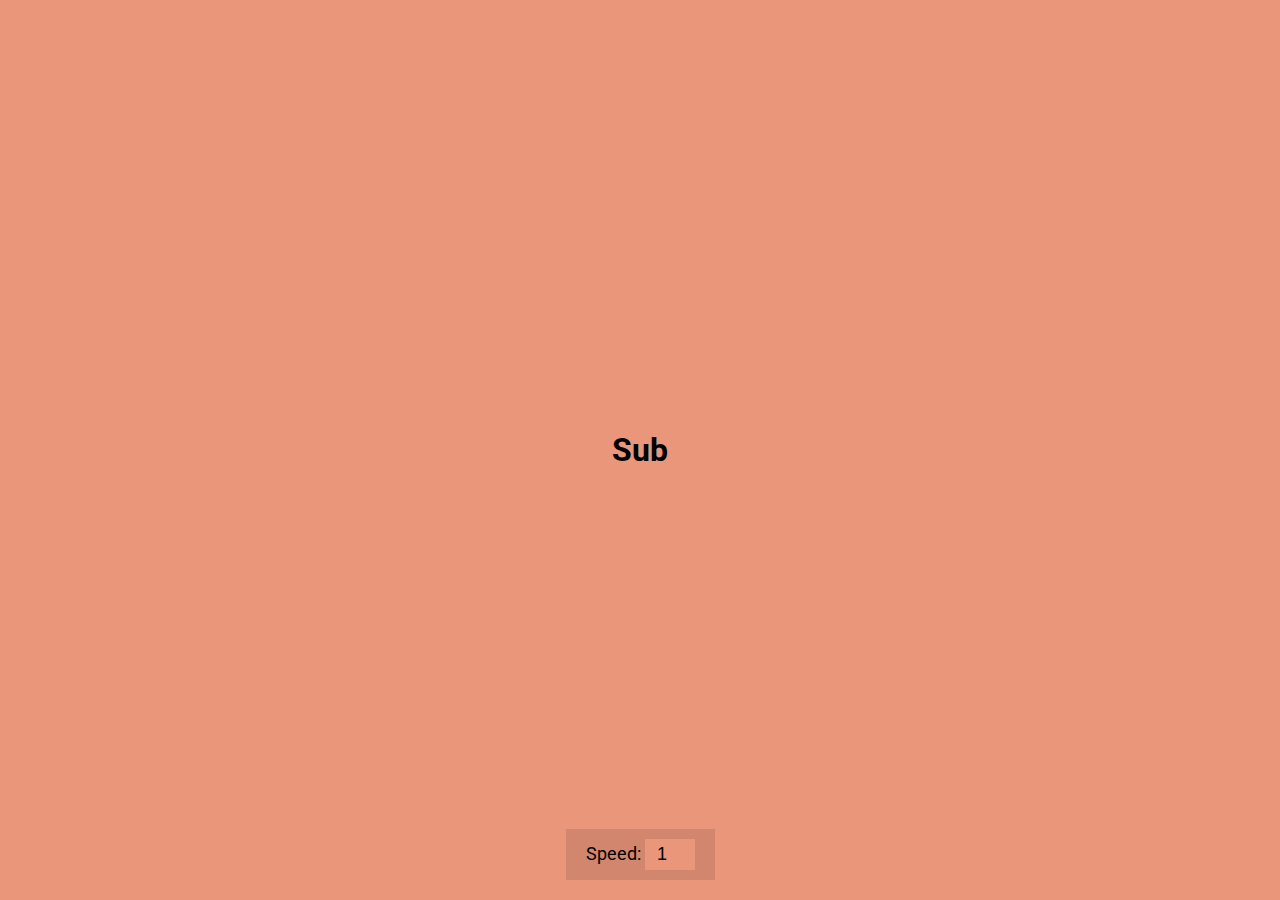
<file: Autotext/index.htm>
<!DOCTYPE html>
<html lang="en">

<head>
  <meta charset="UTF-8" />
  <meta name="viewport" content="width=device-width, initial-scale=1.0" />
  <link rel="stylesheet" href="style.css" />
  <title>Auto Text Effect</title>
</head>

<body>
  <h1 id="text">Starting...</h1>

  <div>
    <label for="speed">Speed:</label>
    <input type="number" name="speed" id="speed" value="1" min="1" max="50" step="1">
  </div>

  <script src="script.js"></script>
</body>

</html>
</file>
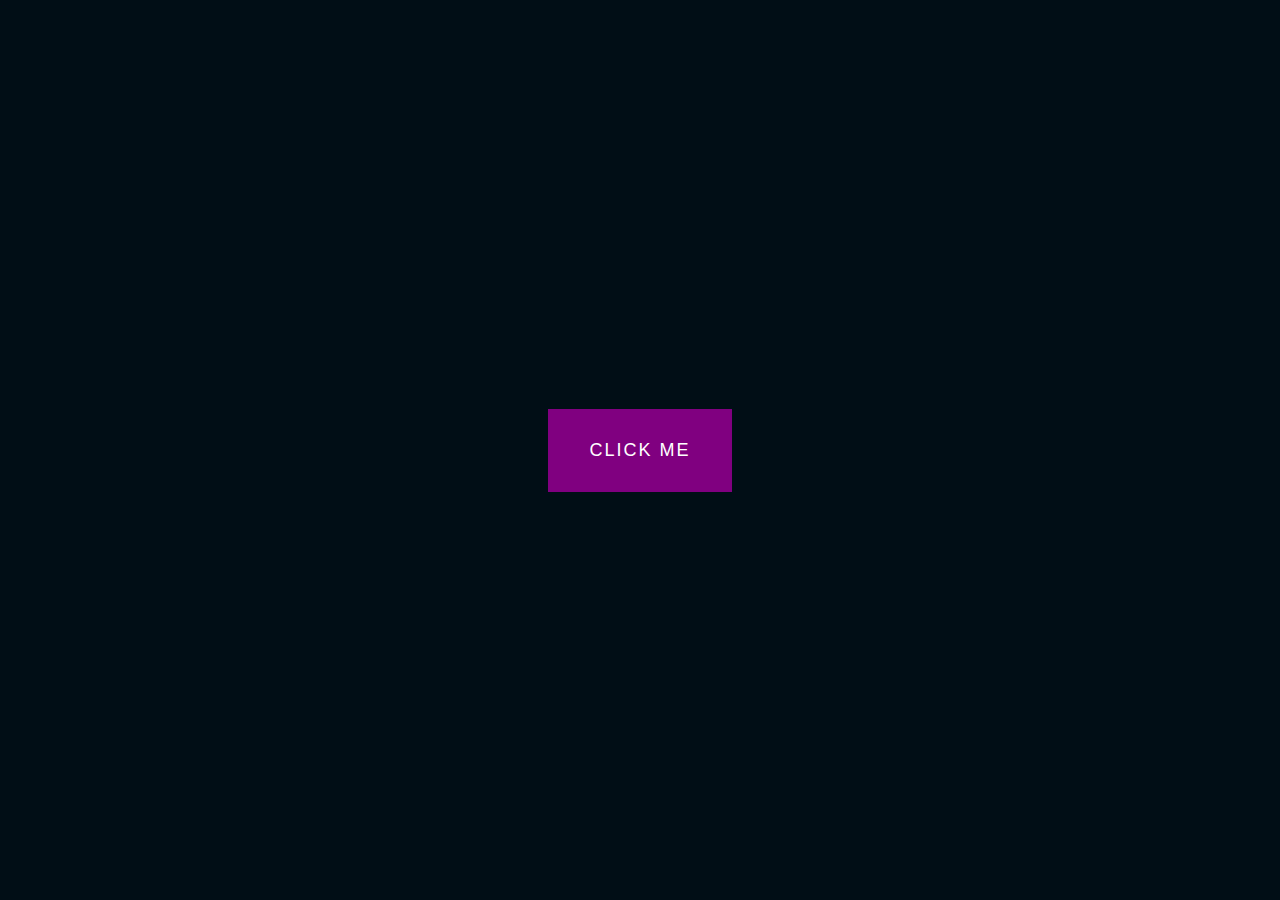
<file: Button Ripple Effect/index.html>
<!DOCTYPE html>
<html lang="en">

<head>
  <meta charset="UTF-8" />
  <meta name="viewport" content="width=device-width, initial-scale=1.0" />
  <link rel="stylesheet" href="style.css" />
  <title>Button Ripple Effect</title>
</head>

<body>
  <button class="ripple">Click Me</button>
  <script src="script.js"></script>
</body>

</html>
</file>
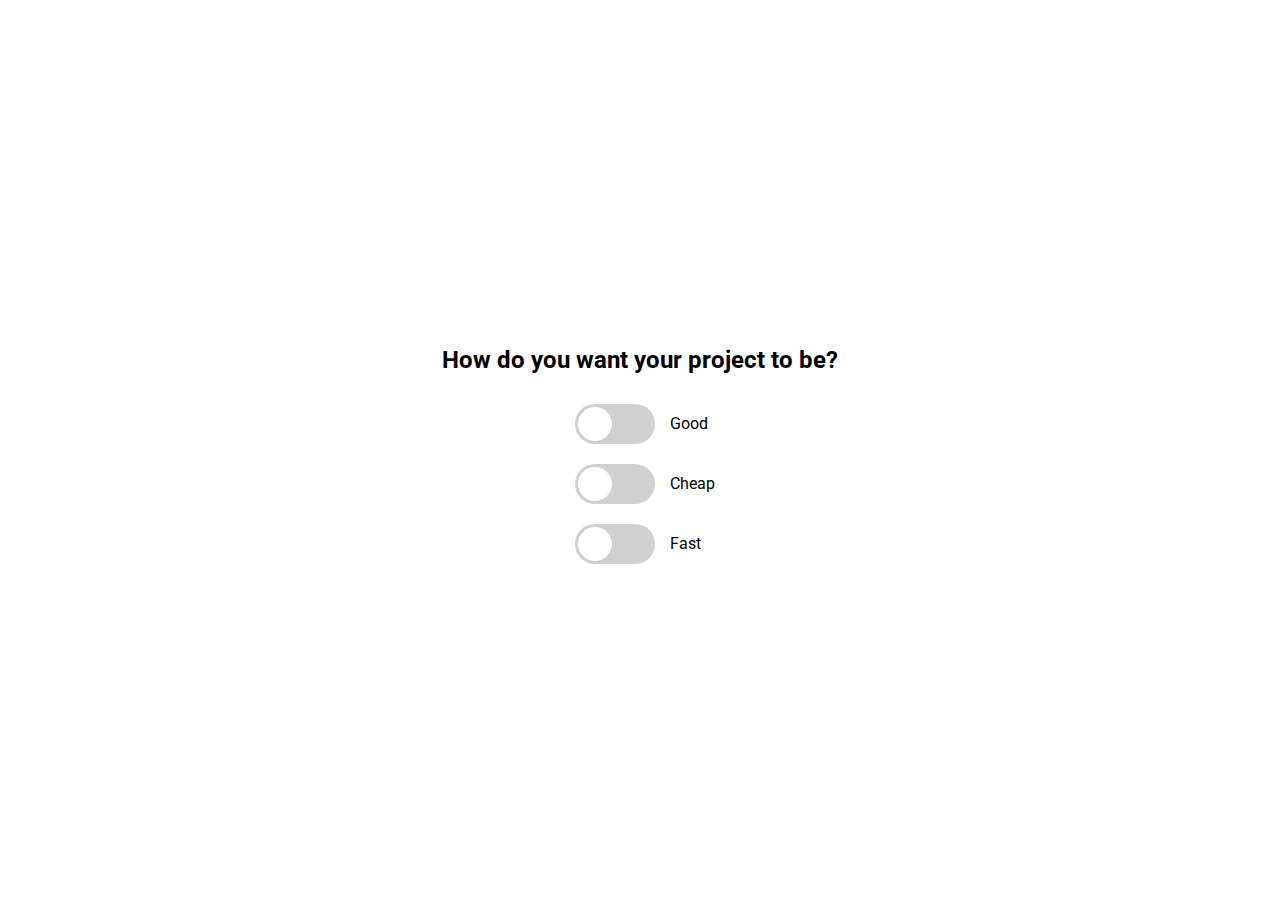
<file: Castom input/index.html>
<!DOCTYPE html>
<html lang="en">
  <head>
    <meta charset="UTF-8" />
    <meta name="viewport" content="width=device-width, initial-scale=1.0" />
    <link rel="stylesheet" href="style.css" />
    <title>Good, Cheap, Fast</title>
  </head>
  <body>
    <h2>How do you want your project to be?</h2>
    <div class="toggle-container">
      <input type="checkbox" id="good" class="toggle">
      <label for="good" class="label">
        <div class="ball"></div>
      </label>
      <span>Good</span>
    </div>

    <div class="toggle-container">
      <input type="checkbox" id="cheap" class="toggle">
      <label for="cheap" class="label">
        <div class="ball"></div>
      </label>
      <span>Cheap</span>
    </div>

    <div class="toggle-container">
      <input type="checkbox" id="fast" class="toggle">
      <label for="fast" class="label">
        <div class="ball"></div>
      </label>
      <span>Fast</span>
    </div>
    <script src="script.js"></script>
  </body>
</html>
</file>
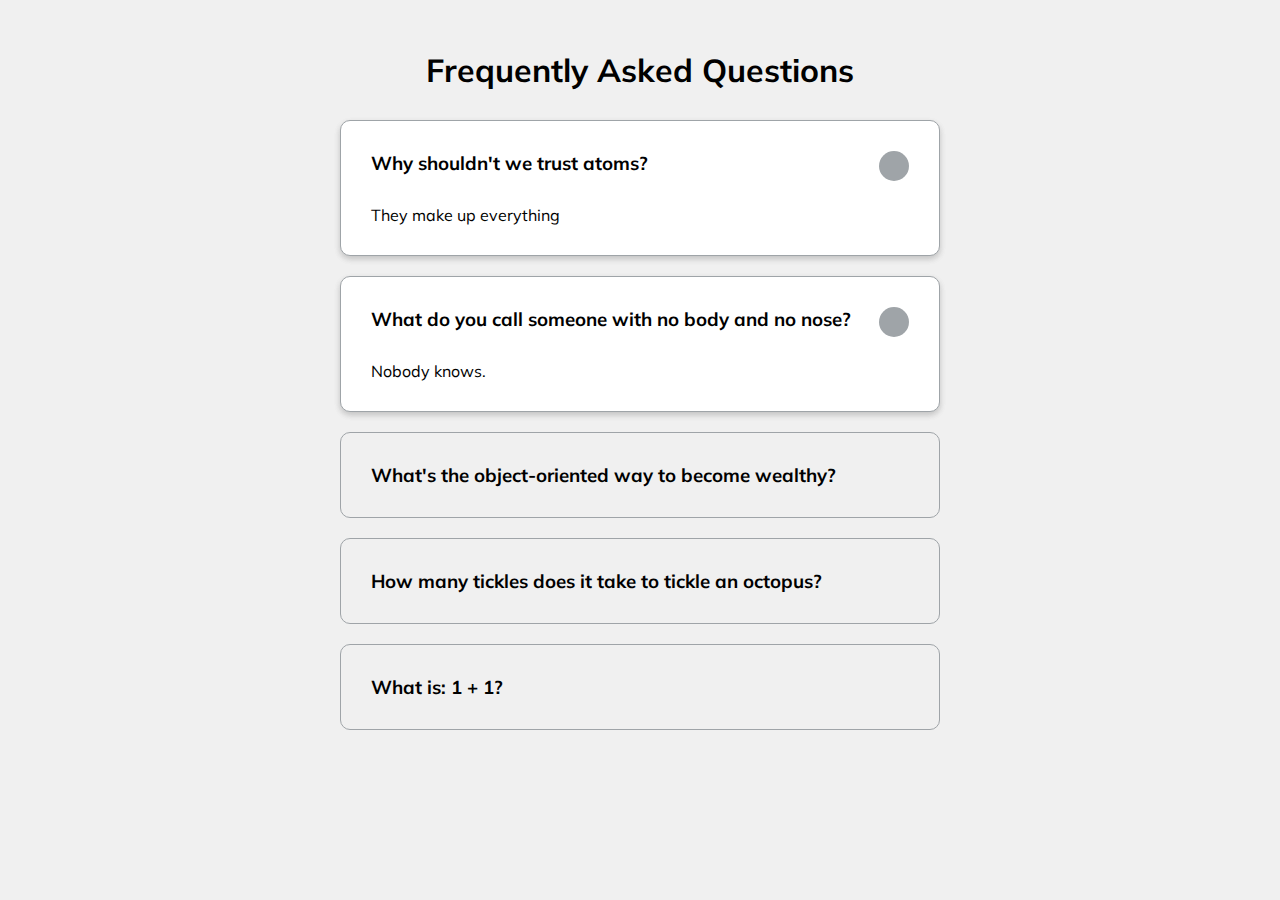
<file: FAQ/index.html>
<!DOCTYPE html>
<html lang="en">

<head>
  <meta charset="UTF-8" />
  <meta name="viewport" content="width=device-width, initial-scale=1.0" />
  <link rel="stylesheet" href="https://cdnjs.cloudflare.com/ajax/libs/font-awesome/5.14.0/css/all.min.css"
    integrity="sha512-1PKOgIY59xJ8Co8+NE6FZ+LOAZKjy+KY8iq0G4B3CyeY6wYHN3yt9PW0XpSriVlkMXe40PTKnXrLnZ9+fkDaog=="
    crossorigin="anonymous" />
  <link rel="stylesheet" href="style.css" />
  <title>FAQ</title>
</head>

<body>
  <h1>Frequently Asked Questions</h1>
  <div class="faq-container">
    <div class="faq active">
      <h3 class="faq-title">
        Why shouldn't we trust atoms?
      </h3>

      <p class="faq-text">
        They make up everything
      </p>

      <button class="faq-toggle">
        <i class="fas fa-chevron-down"></i>
        <i class="fas fa-times"></i>
      </button>
    </div>

    <div class="faq active">
      <h3 class="faq-title">
        What do you call someone with no body and no nose?
      </h3>
      <p class="faq-text">
        Nobody knows.
      </p>
      <button class="faq-toggle">
        <i class="fas fa-chevron-down"></i>
        <i class="fas fa-times"></i>
      </button>
    </div>

    <div class="faq">
      <h3 class="faq-title">
        What's the object-oriented way to become wealthy?
      </h3>
      <p class="faq-text">
        Inheritance.
      </p>
      <button class="faq-toggle">
        <i class="fas fa-chevron-down"></i>
        <i class="fas fa-times"></i>
      </button>
    </div>

    <div class="faq">
      <h3 class="faq-title">
        How many tickles does it take to tickle an octopus?
      </h3>
      <p class="faq-text">
        Ten-tickles!
      </p>
      <button class="faq-toggle">
        <i class="fas fa-chevron-down"></i>
        <i class="fas fa-times"></i>
      </button>
    </div>

    <div class="faq">
      <h3 class="faq-title">
        What is: 1 + 1?
      </h3>
      <p class="faq-text">
        Depends on who are you asking.
      </p>
      <button class="faq-toggle">
        <i class="fas fa-chevron-down"></i>
        <i class="fas fa-times"></i>
      </button>
    </div>
  </div>
  <script src="script.js"></script>
</body>

</html>
</file>
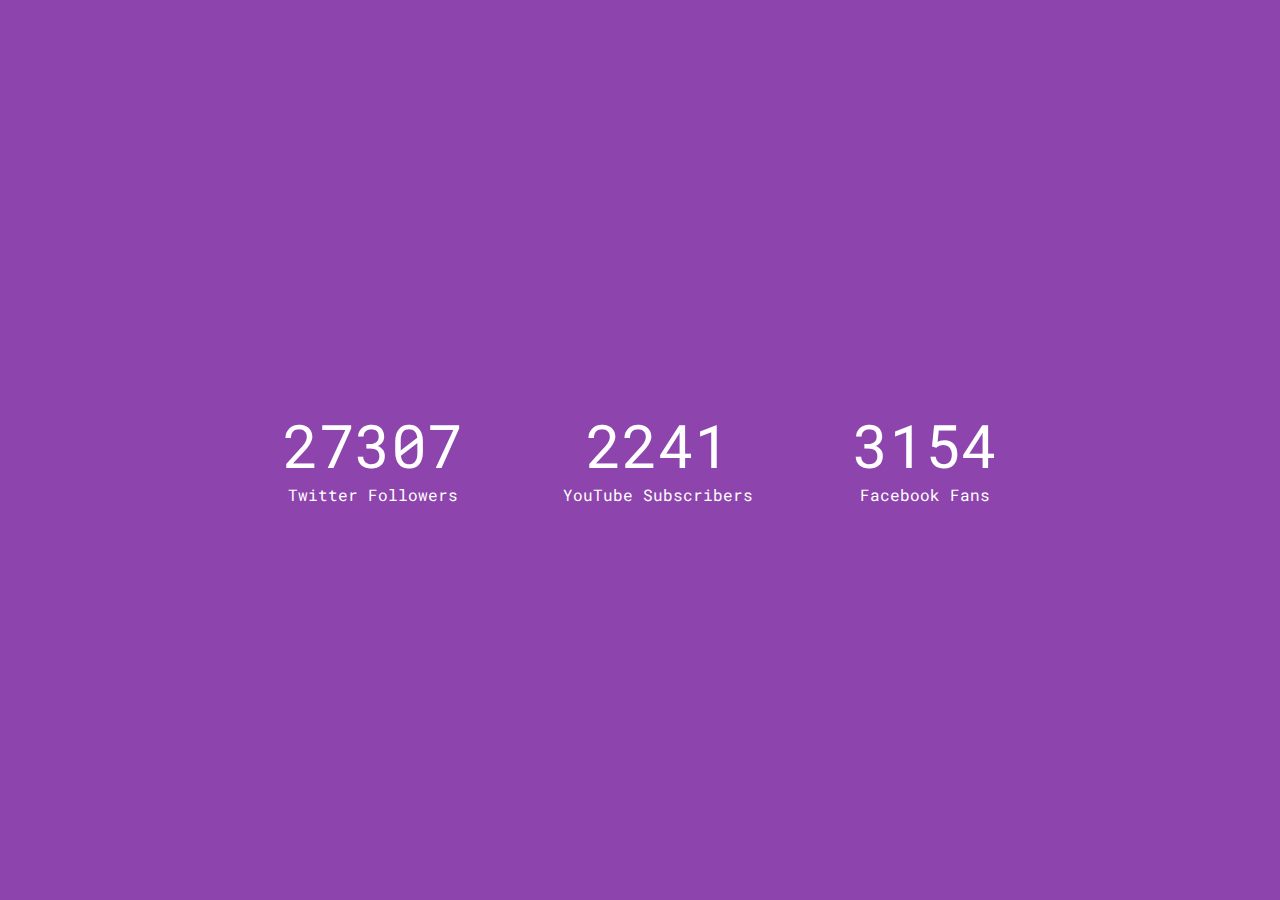
<file: Incrementing Counter/index.html>
<!DOCTYPE html>
<html lang="en">

<head>
  <meta charset="UTF-8" />
  <meta name="viewport" content="width=device-width, initial-scale=1.0" />
  <link rel="stylesheet" href="https://cdnjs.cloudflare.com/ajax/libs/font-awesome/5.14.0/css/all.min.css"
    integrity="sha512-1PKOgIY59xJ8Co8+NE6FZ+LOAZKjy+KY8iq0G4B3CyeY6wYHN3yt9PW0XpSriVlkMXe40PTKnXrLnZ9+fkDaog=="
    crossorigin="anonymous" />
  <link rel="stylesheet" href="style.css" />
  <title>Increment Counter</title>
</head>

<body>
  <div class="counter-container">
    <i class="fab fa-twitter fa-3x"></i>
    <div class="counter" data-target="65755"></div>
    <span>Twitter Followers</span>
  </div>

  <div class="counter-container">
    <i class="fab fa-youtube fa-3x"></i>
    <div class="counter" data-target="5240"></div>
    <span>YouTube Subscribers</span>
  </div>

  <div class="counter-container">
    <i class="fab fa-facebook fa-3x"></i>
    <div class="counter" data-target="7530"></div>
    <span>Facebook Fans</span>
  </div>
  <script src="script.js"></script>
</body>

</html>
</file>
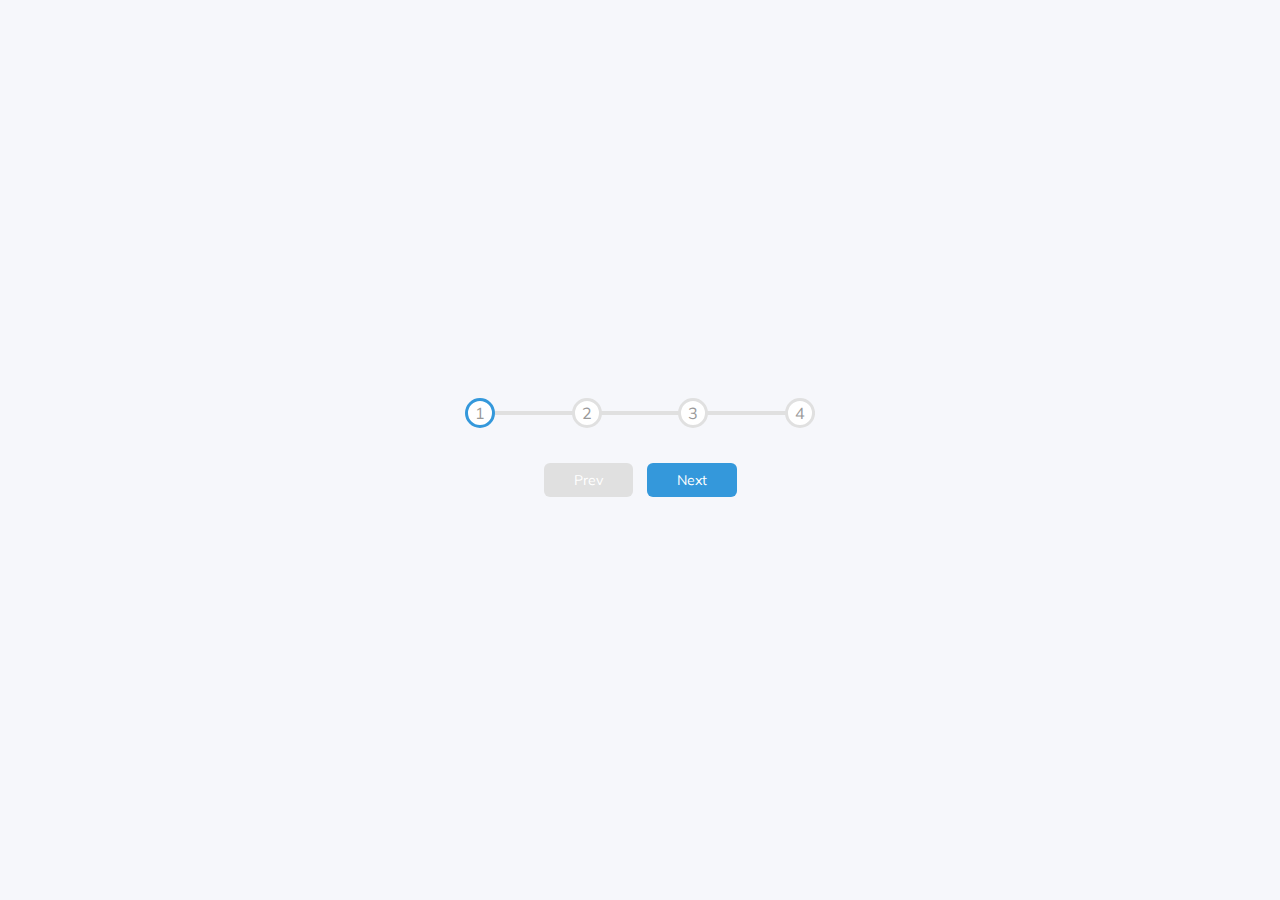
<file: Progress Steps/index.html>
<!DOCTYPE html>
<html lang="en">
  <head>
    <meta charset="UTF-8" />
    <meta name="viewport" content="width=device-width, initial-scale=1.0" />
    <link rel="stylesheet" href="style.css" />
    <title>Progress Steps</title>
  </head>
  <body>
    <div class="container">
      <div class="progress-container">
        <div class="progress" id="progress"></div>
        <div class="circle active">1</div>
        <div class="circle">2</div>
        <div class="circle">3</div>
        <div class="circle">4</div>
      </div>

      <button class="btn" id="prev" disabled>Prev</button>
      <button class="btn" id="next">Next</button>
    </div>
    <script src="script.js"></script>
  </body>
</html>
</file>
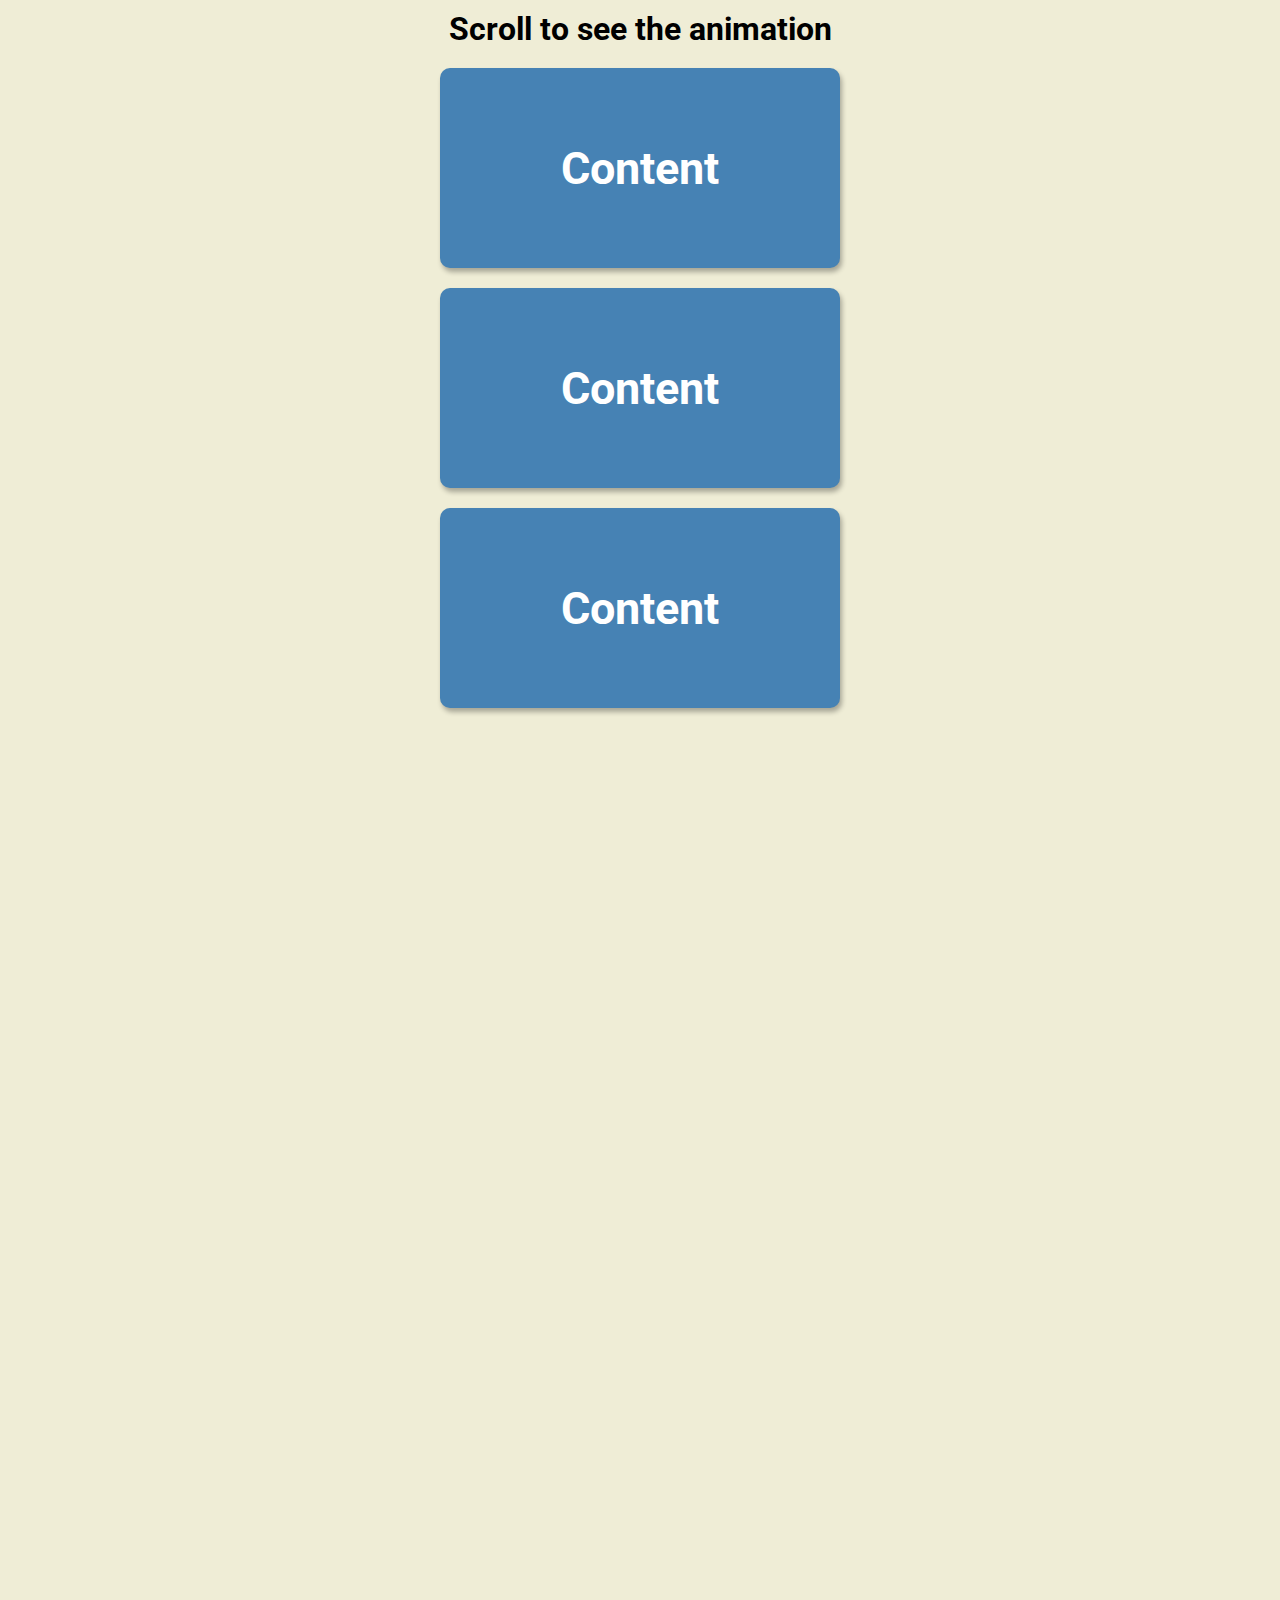
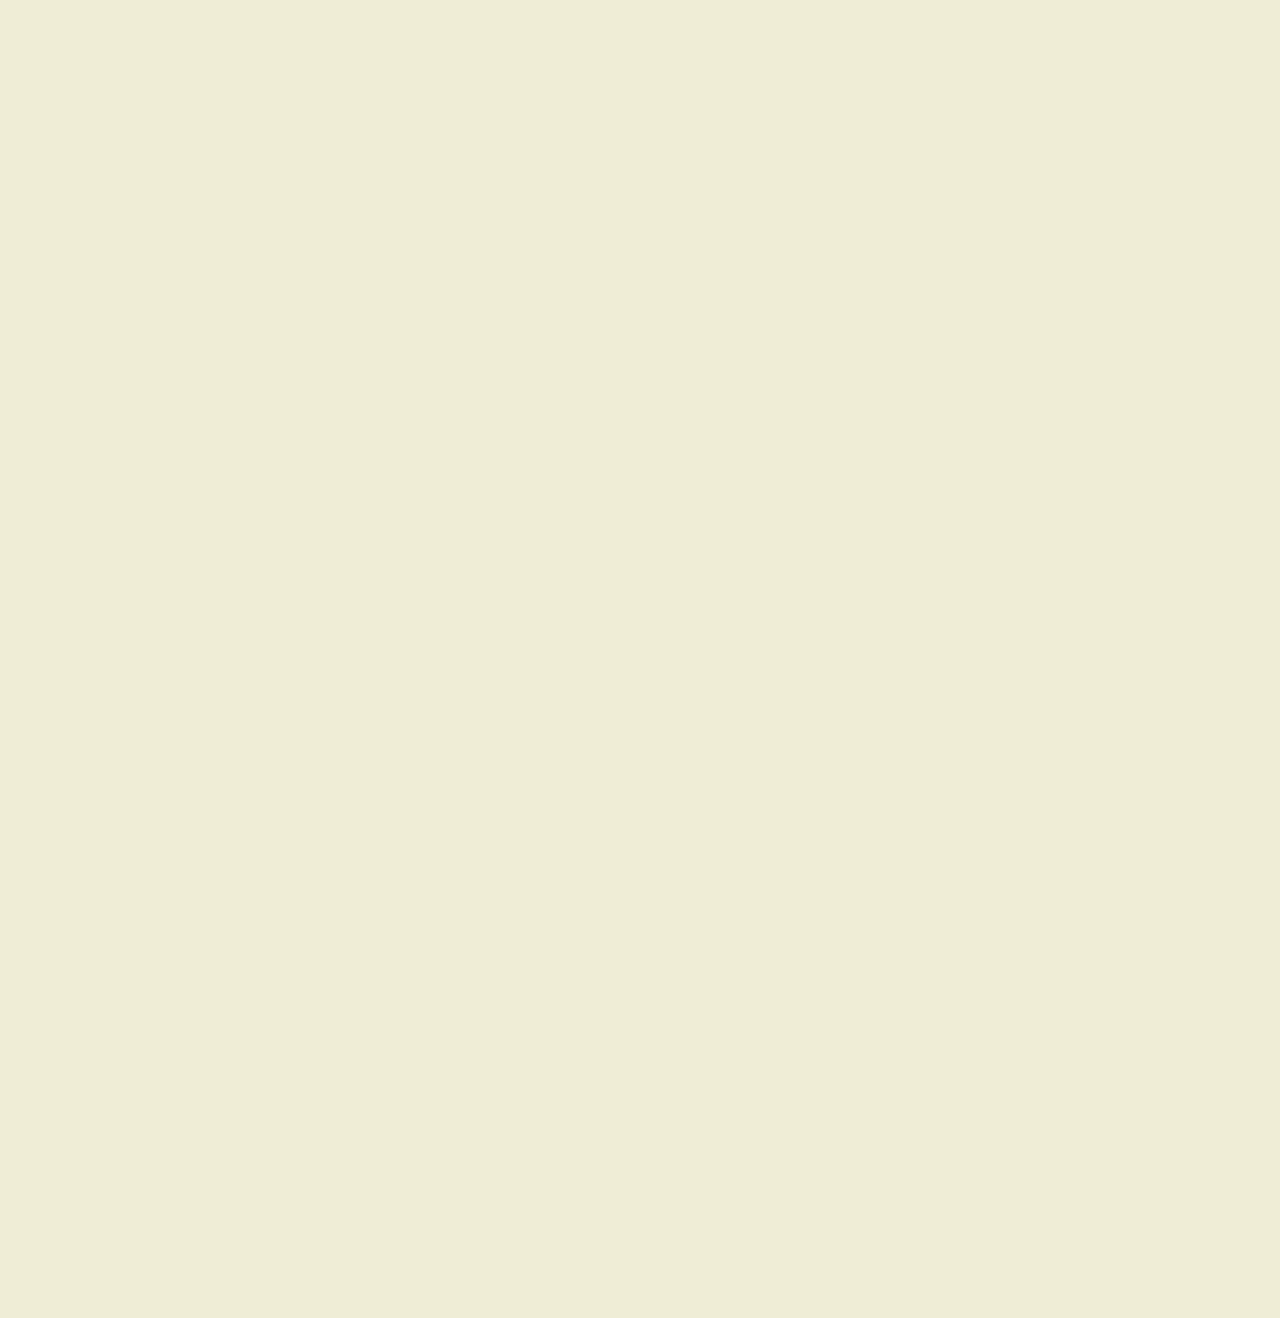
<file: Scroll Animation/index.html>
<!DOCTYPE html>
<html lang="en">
  <head>
    <meta charset="UTF-8" />
    <meta name="viewport" content="width=device-width, initial-scale=1.0" />
    <link rel="stylesheet" href="style.css" />
    <title>Scroll Animation</title>
  </head>
  <body>
    <h1>Scroll to see the animation</h1>
    <div class="box"><h2>Content</h2></div>
    <div class="box"><h2>Content</h2></div>
    <div class="box"><h2>Content</h2></div>
    <div class="box"><h2>Content</h2></div>
    <div class="box"><h2>Content</h2></div>
    <div class="box"><h2>Content</h2></div>
    <div class="box"><h2>Content</h2></div>
    <div class="box"><h2>Content</h2></div>
    <div class="box"><h2>Content</h2></div>
    <div class="box"><h2>Content</h2></div>
    <div class="box"><h2>Content</h2></div>
    <div class="box"><h2>Content</h2></div>
    <div class="box"><h2>Content</h2></div>
    <script src="script.js"></script>
  </body>
</html>
</file>
<file: Autotext/style.css>
@import url('https://fonts.googleapis.com/css2?family=Roboto:wght@400;700&display=swap');

* {
  box-sizing: border-box;
}

body {
  background-color: darksalmon;
  font-family: 'Roboto', sans-serif;
  display: flex;
  flex-direction: column;
  align-items: center;
  justify-content: center;
  height: 100vh;
  overflow: hidden;
  margin: 0;
}

div {
  position: absolute;
  bottom: 20px;
  background: rgba(0, 0, 0, 0.1);
  padding: 10px 20px;
  font-size: 18px;
}

input {
  width: 50px;
  padding: 5px;
  font-size: 18px;
  background-color: darksalmon;
  border: none;
  text-align: center;
}

input:focus {
  outline: none;
}
</file>
<file: Button Ripple Effect/style.css>
@import url('https://fonts.googleapis.com/css2?family=Roboto:wght@400;700&display=swap');

* {
  box-sizing: border-box;
}

body {
  background-color: #010E16;
  font-family: 'Roboto', sans-serif;
  display: flex;
  flex-direction: column;
  align-items: center;
  justify-content: center;
  height: 100vh;
  overflow: hidden;
  margin: 0;
}

button {
  background-color: purple;
  color: #fff;
  border: 1px purple solid;
  font-size: 18px;
  text-transform: uppercase;
  letter-spacing: 2px;
  padding: 30px 40px;
  overflow: hidden;
  margin: 10px 0;
  position: relative;
  cursor: pointer;
}

button:focus {
  outline: none;
}

button .circle {
  position: absolute;
  background-color: #fff;
  width: 100px;
  height: 100px;
  border-radius: 50%;
  transform: translate(-50%, -50%) scale(0);
  animation: scale 0.5s ease-out;
}

@keyframes scale {
  to {
    transform: translate(-50%, -50%) scale(3);
    opacity: 0;
  }
}
</file>
<file: Castom input/style.css>
@import url('https://fonts.googleapis.com/css2?family=Roboto:wght@400;700&display=swap');

* {
  box-sizing: border-box;
}

body {
  font-family: 'Roboto', sans-serif;
  display: flex;
  flex-direction: column;
  align-items: center;
  justify-content: center;
  height: 100vh;
  overflow: hidden;
  margin: 0;
}

.toggle-container {
  display: flex;
  align-items: center;
  margin: 10px 0;
  width: 200px;
}

.toggle {
  visibility: hidden;
}

.label {
  position: relative;
  background-color: #d0d0d0;
  border-radius: 50px;
  cursor: pointer;
  display: inline-block;
  margin: 0 15px 0;
  width: 80px;
  height: 40px;
}

.toggle:checked + .label {
  background-color: #8e44ad;
}

.ball {
  background: #fff;
  height: 34px;
  width: 34px;
  border-radius: 50%;
  position: absolute;
  top: 3px;
  left: 3px;
  align-items: center;
  justify-content: center;
  animation: slideOff 0.3s linear forwards;
}

.toggle:checked + .label .ball {
  animation: slideOn 0.3s linear forwards;
}

@keyframes slideOn {
  0% {
    transform: translateX(0) scale(1);
  }
  50% {
    transform: translateX(20px) scale(1.2);
  }
  100% {
    transform: translateX(40px) scale(1);
  }
}

@keyframes slideOff {
  0% {
    transform: translateX(40px) scale(1);
  }
  50% {
    transform: translateX(20px) scale(1.2);
  }
  100% {
    transform: translateX(0) scale(1);
  }
}
</file>
<file: FAQ/style.css>
@import url('https://fonts.googleapis.com/css?family=Muli&display=swap');

* {
  box-sizing: border-box;
}

body {
  font-family: 'Muli', sans-serif;
  background-color: #f0f0f0;
}

h1 {
  margin: 50px 0 30px;
  text-align: center;
}

.faq-container {
  max-width: 600px;
  margin: 0 auto;
}

.faq {
  background-color: transparent;
  border: 1px solid #9fa4a8;
  border-radius: 10px;
  margin: 20px 0;
  padding: 30px;
  position: relative;
  overflow: hidden;
  transition: 0.3s ease;
}

.faq.active {
  background-color: #fff;
  box-shadow: 0 3px 6px rgba(0, 0, 0, 0.1), 0 3px 6px rgba(0, 0, 0, 0.1);
}

.faq.active::before,
.faq.active::after {
  content: '\f075';
  font-family: 'Font Awesome 5 Free';
  color: #2ecc71;
  font-size: 7rem;
  position: absolute;
  opacity: 0.2;
  top: 20px;
  left: 20px;
  z-index: 0;
}

.faq.active::before {
  color: #3498db;
  top: -10px;
  left: -30px;
  transform: rotateY(180deg);
}

.faq-title {
  margin: 0 35px 0 0;
}

.faq-text {
  display: none;
  margin: 30px 0 0;
}

.faq.active .faq-text {
  display: block;
}

.faq-toggle {
  background-color: transparent;
  border: 0;
  border-radius: 50%;
  cursor: pointer;
  display: flex;
  align-items: center;
  justify-content: center;
  font-size: 16px;
  padding: 0;
  position: absolute;
  top: 30px;
  right: 30px;
  height: 30px;
  width: 30px;
}

.faq-toggle:focus {
  outline: 0;
}

.faq-toggle .fa-times {
  display: none;
}

.faq.active .faq-toggle .fa-times {
  color: #fff;
  display: block;
}

.faq.active .faq-toggle .fa-chevron-down {
  display: none;
}

.faq.active .faq-toggle {
  background-color: #9fa4a8;
}
</file>
<file: Incrementing Counter/style.css>
@import url('https://fonts.googleapis.com/css?family=Roboto+Mono&display=swap');

* {
  box-sizing: border-box;
}

body {
  background-color: #8e44ad;
  color: #fff;
  font-family: 'Roboto Mono', sans-serif;
  display: flex;
  align-items: center;
  justify-content: center;
  height: 100vh;
  overflow: hidden;
  margin: 0;
}

.counter-container {
  display: flex;
  flex-direction: column;
  justify-content: center;
  text-align: center;
  margin: 30px 50px;
}

.counter {
  font-size: 60px;
  margin-top: 10px;
}

@media (max-width: 580px) {
  body {
    flex-direction: column;
  }
}
</file>
<file: Progress Steps/style.css>
@import url('https://fonts.googleapis.com/css?family=Muli&display=swap');

:root {
  --line-border-fill: #3498db;
  --line-border-empty: #e0e0e0;
}

* {
  box-sizing: border-box;
}

body {
  background-color: #f6f7fb;
  font-family: 'Muli', sans-serif;
  display: flex;
  align-items: center;
  justify-content: center;
  height: 100vh;
  overflow: hidden;
  margin: 0;
}

.container {
  text-align: center;
}

.progress-container {
  display: flex;
  justify-content: space-between;
  position: relative;
  margin-bottom: 30px;
  max-width: 100%;
  width: 350px;
}

.progress-container::before {
  content: '';
  background-color: var(--line-border-empty);
  position: absolute;
  top: 50%;
  left: 0;
  transform: translateY(-50%);
  height: 4px;
  width: 100%;
  z-index: -1;
}

.progress {
  background-color: var(--line-border-fill);
  position: absolute;
  top: 50%;
  left: 0;
  transform: translateY(-50%);
  height: 4px;
  width: 0%;
  z-index: -1;
  transition: 0.4s ease;
}

.circle {
  background-color: #fff;
  color: #999;
  border-radius: 50%;
  height: 30px;
  width: 30px;
  display: flex;
  align-items: center;
  justify-content: center;
  border: 3px solid var(--line-border-empty);
  transition: 0.4s ease;
}

.circle.active {
  border-color: var(--line-border-fill);
}

.btn {
  background-color: var(--line-border-fill);
  color: #fff;
  border: 0;
  border-radius: 6px;
  cursor: pointer;
  font-family: inherit;
  padding: 8px 30px;
  margin: 5px;
  font-size: 14px;
}

.btn:active {
  transform: scale(0.98);
}

.btn:focus {
  outline: 0;
}

.btn:disabled {
  background-color: var(--line-border-empty);
  cursor: not-allowed;
}
</file>
<file: Scroll Animation/style.css>
@import url('https://fonts.googleapis.com/css2?family=Roboto:wght@400;700&display=swap');

* {
  box-sizing: border-box;
}

body {
  background-color: #efedd6;
  font-family: 'Roboto', sans-serif;
  display: flex;
  flex-direction: column;
  align-items: center;
  justify-content: center;
  margin: 0;
  overflow-x: hidden;
}

h1 {
  margin: 10px;
}

.box {
  background-color: steelblue;
  color: #fff;
  display: flex;
  align-items: center;
  justify-content: center;
  width: 400px;
  height: 200px;
  margin: 10px;
  border-radius: 10px;
  box-shadow: 2px 4px 5px rgba(0, 0, 0, 0.3);
  transform: translateX(400%);
  transition: transform 0.4s ease;
}

.box:nth-of-type(even) {
  transform: translateX(-400%);
}

.box.show {
  transform: translateX(0);
}

.box h2 {
  font-size: 45px;
}
</file>
